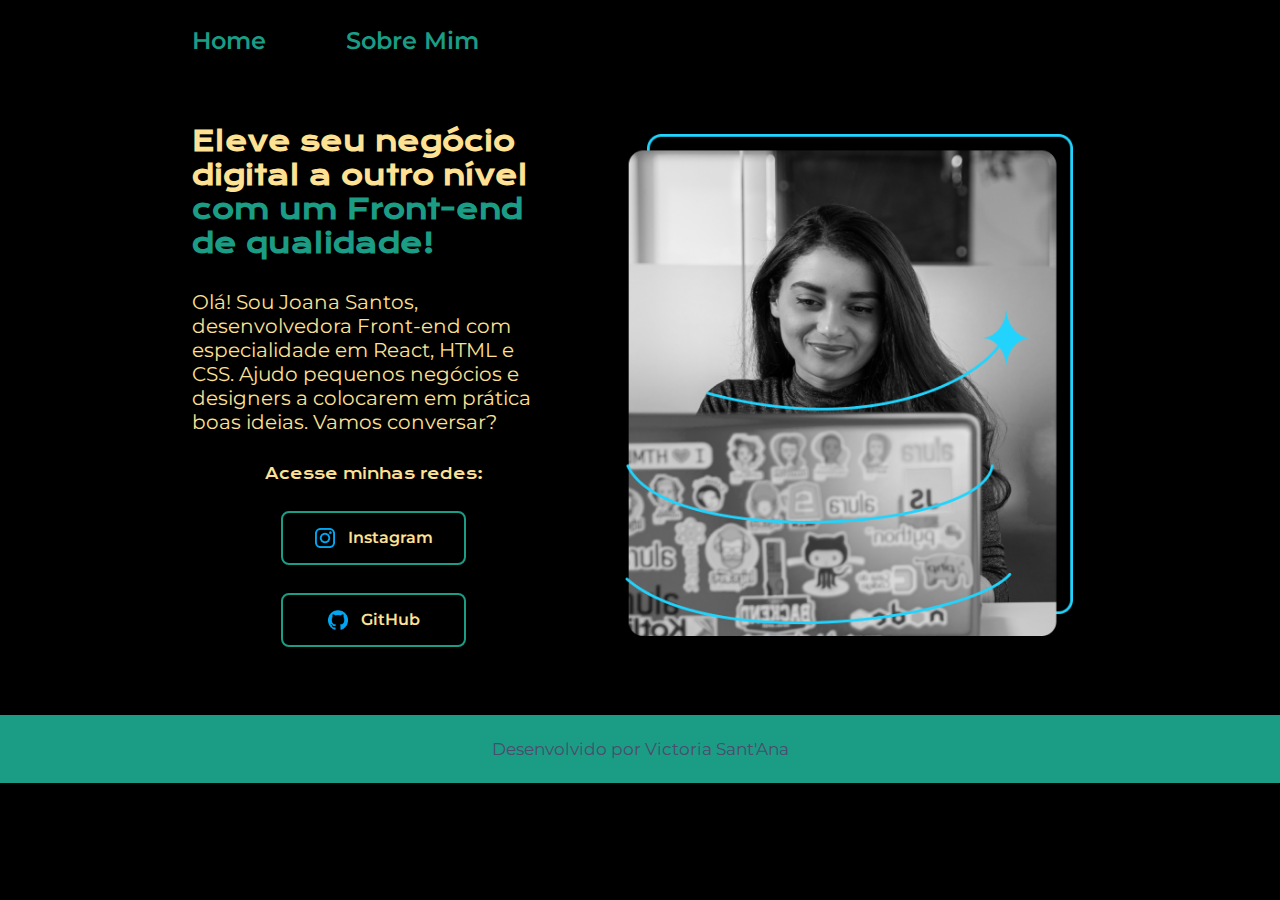
<file: portifolio/index.html>
<!DOCTYPE html>
<html lang="pt-br">
<head>
    <meta charset="UTF-8">
    <meta http-equiv="X-UA-Compatible" content="IE=edge">
    <meta name="viewport" content="width=device-width, initial-scale=1.0">
    <title>Portifólio</title>
    <link rel="stylesheet" href="./style/style.css">
    <link rel="preconnect" href="https://fonts.googleapis.com">
    <link rel="preconnect" href="https://fonts.googleapis.com">
    <link rel="preconnect" href="https://fonts.googleapis.com">
    <link rel="preconnect" href="https://fonts.gstatic.com" crossorigin>
    <link href="https://fonts.googleapis.com/css2?family=Krona+One&family=Montserrat:wght@200&display=swap" rel="stylesheet">
    <link rel="preconnect" href="https://fonts.googleapis.com">
    <link rel="preconnect" href="https://fonts.gstatic.com" crossorigin>
    <link href="https://fonts.googleapis.com/css2?family=Montserrat&display=swap" rel="stylesheet">
</head>
<body>
    <header class="cabecalho">
        <nav class="cabecalho-menu">
            <a class="cabecalho-menu-link" href="index.html">Home</a>
            <a class="cabecalho-menu-link" href="about.html">Sobre Mim</a>
        </nav>
    </header>
    <main class="apresentacao">
        <section class="apresentacao-conteudo">
            <h1 class="apresentacao-conteudo-titulo">Eleve seu negócio digital a outro nível <strong class="titulo-destaque">com um Front-end de qualidade!</strong></h1>
            <p class="apresentacao-conteudo-texto">Olá! Sou Joana Santos, desenvolvedora Front-end com especialidade em React, HTML e CSS. Ajudo pequenos negócios e designers a colocarem em prática boas ideias. Vamos conversar?</p>
            <div class="apresentacao-links">
                <h2 class="apresentacao-links-subtitulo">Acesse minhas redes:</h2>
                    <a href="https://instagram.com/aluraonline" class="apresentacao-links-navegacao">
                        <img src="./img/instagram.png" class="tamanho-icon">
                        Instagram
                    </a>
                    <a href="https://github.com/SantanaVictoria" class="apresentacao-links-navegacao">
                        <img src="./img/github.png" class="tamanho-icon">
                        GitHub
                    </a>
            </div>
        </section>
        <img class="apresentacao-imagem"src="./img/imagem.png" alt="Foto da Joana Santos Programando" class="apresentacao-imagem">
    </main>
    <footer class="rodape">
        <p>Desenvolvido por Victoria Sant'Ana</p>
    </footer>
</body>
</html>
</file>
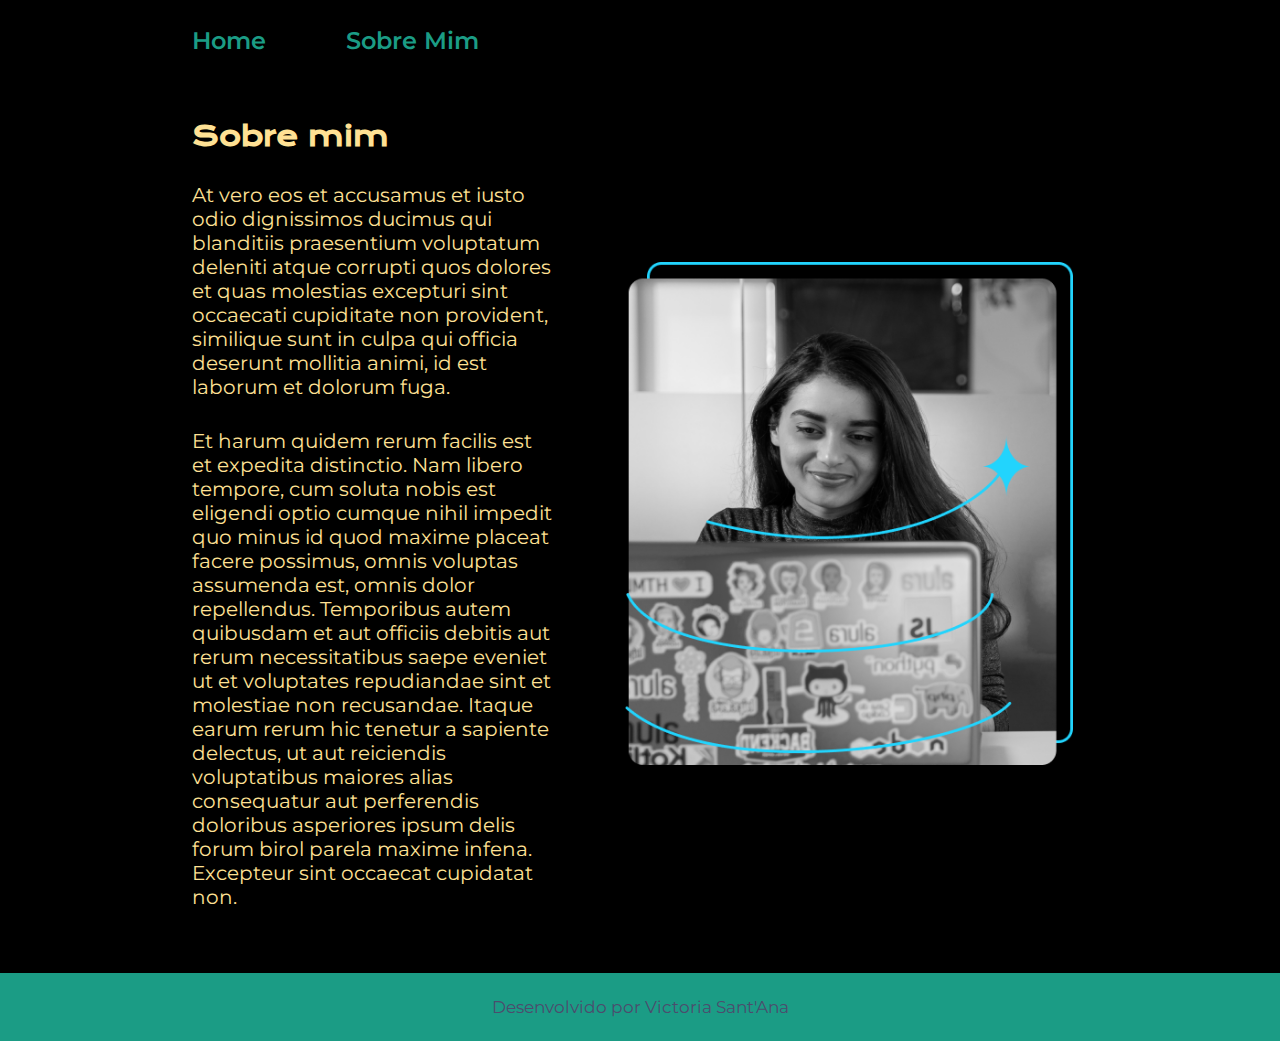
<file: portifolio/about.html>
<!DOCTYPE html>
<html lang="pt-br">
<head>
    <meta charset="UTF-8">
    <meta http-equiv="X-UA-Compatible" content="IE=edge">
    <meta name="viewport" content="width=device-width, initial-scale=1.0">
    <link rel="stylesheet" href="./style/style.css">
    <link rel="preconnect" href="https://fonts.googleapis.com">
    <link rel="preconnect" href="https://fonts.googleapis.com">
    <link rel="preconnect" href="https://fonts.googleapis.com">
    <link rel="preconnect" href="https://fonts.gstatic.com" crossorigin>
    <link href="https://fonts.googleapis.com/css2?family=Krona+One&family=Montserrat:wght@200&display=swap" rel="stylesheet">
    <link rel="preconnect" href="https://fonts.googleapis.com">
    <link rel="preconnect" href="https://fonts.gstatic.com" crossorigin>
    <link href="https://fonts.googleapis.com/css2?family=Montserrat&display=swap" rel="stylesheet">
    <title>Sobre Mim</title>
</head>
<body>
    <header class="cabecalho">
        <nav class="cabecalho-menu">
            <a class="cabecalho-menu-link" href="index.html">Home</a>
            <a class="cabecalho-menu-link" href="about.html">Sobre Mim</a>
        </nav>
    </header>
   <main class="apresentacao">
        <section class="apresentacao-conteudo">
            <h1 class="apresentacao-conteudo-titulo">Sobre mim</h1>
                <p class="apresentacao-conteudo-texto">At vero eos et accusamus et iusto odio dignissimos ducimus qui 
                    blanditiis praesentium voluptatum deleniti atque corrupti quos 
                    dolores et quas molestias excepturi sint occaecati cupiditate 
                    non provident, similique sunt in culpa qui officia deserunt mollitia 
                    animi, id est laborum et dolorum fuga.
                </p>
                <p class="apresentacao-conteudo-texto">Et harum quidem rerum facilis est et expedita distinctio. Nam libero tempore, cum 
                    soluta nobis est eligendi optio cumque nihil impedit quo minus id quod maxime 
                    placeat facere possimus, omnis voluptas assumenda est, omnis dolor repellendus. 
                    Temporibus autem quibusdam et aut officiis debitis aut rerum necessitatibus saepe 
                    eveniet ut et voluptates repudiandae sint et molestiae non recusandae. Itaque earum 
                    rerum hic tenetur a sapiente delectus, ut aut reiciendis voluptatibus maiores alias 
                    consequatur aut perferendis doloribus asperiores ipsum delis forum birol parela 
                    maxime infena. Excepteur sint occaecat cupidatat non.
                </p>
        </section>
        <img class="apresentacao-imagem" src="./img/imagem.png" alt="Foto da Joana Santos Programando" class="apresentacao-imagem">
   </main>
   <footer class="rodape">
        <p>Desenvolvido por Victoria Sant'Ana</p>
    </footer>
</body>
</html>
</file>
<file: portifolio/style/style.css>
:root {
    --cor-primaria: #4C4C6D;
    --cor-secundaria: #FFE194;
    --cor-terciaria: #1B9C85;

    --fonte-primaria: 'Montserrat', 'sans-serif';
    --fonte-secundaria: 'Krona One', 'sans-serif';
}

* {
    margin: 0;
    padding: 0;
}
body {
    /* height: 100vh; */
    background-color: black;
    box-sizing: border-box;
    color: var(--cor-secundaria);
}

.cabecalho {
    padding: 2% 0% 0% 15%;

}

.cabecalho-menu {
    display: flex;
    gap: 80px;
}

.cabecalho-menu-link {
    font-family:  var(--fonte-primaria);
    font-size: 1.5rem;
    font-weight: 600;
    color: var(--cor-terciaria);
    text-decoration: none;
}

.titulo-destaque {
    color: var(--cor-terciaria);
}

.apresentacao {
    display: flex;
    align-items: center;
    justify-content: space-between;
    padding: 5% 15%;
    gap: 55px;
}

.apresentacao-conteudo {
    width: 50%;
    display: flex;
    flex-direction: column;
    gap: 30px;
}

.apresentacao-conteudo-titulo {
    font-size: 1.68rem;
    font-family: var(--fonte-secundaria);
}

.apresentacao-conteudo-texto {
    font-size: 1.25rem;
    font-family: var(--fonte-primaria);
}

.apresentacao-imagem {
    justify-content: end;
    width: 350px;
    padding: 15px;
}

.apresentacao-links {
    display: flex;
    gap: 28px;
    flex-direction: column;
    align-items: center;
    justify-content: space-between;
}

.apresentacao-links-subtitulo {
    font-family: var(--fonte-secundaria);
    font-weight: 400;
    font-size: 0.93rem;
}

.apresentacao-links-navegacao {
    /* background-color: #22D4FD; */
    width: 50%;
    display: flex;
    justify-content: center;
    border: 2px solid var(--cor-terciaria);
    text-align: center;
    border-radius: 8px;
    font-weight: 600;
    font-size: 1rem;
    padding: 15px 0;
    text-decoration: none;
    color: var(--cor-secundaria);
    font-family: var(--fonte-primaria);
    gap: 13px;
}

.tamanho-icon {
    width: 20px;
}

.apresentacao-links-link:hover {
    background-color: #272727;
}

.apresentacao-imagem {
    width: 50%;
}

.rodape {
    padding: 24px;
    text-align: center;
    font-family: var(--fonte-primaria);
    font-size: 1.06rem;
    font-weight: 400;
    color: var(--cor-primaria);
    background-color: var(--cor-terciaria);
    
}

@media (max-width: 1200px){
    
    .cabecalho {
        padding: 11%;
    }

    .cabecalho-menu {
        justify-content: center;
    }
    
    .apresentacao {
        flex-direction: column-reverse;
        padding: 5%;
    }

    .apresentacao-conteudo {
        width: auto;
    }
}
</file>
